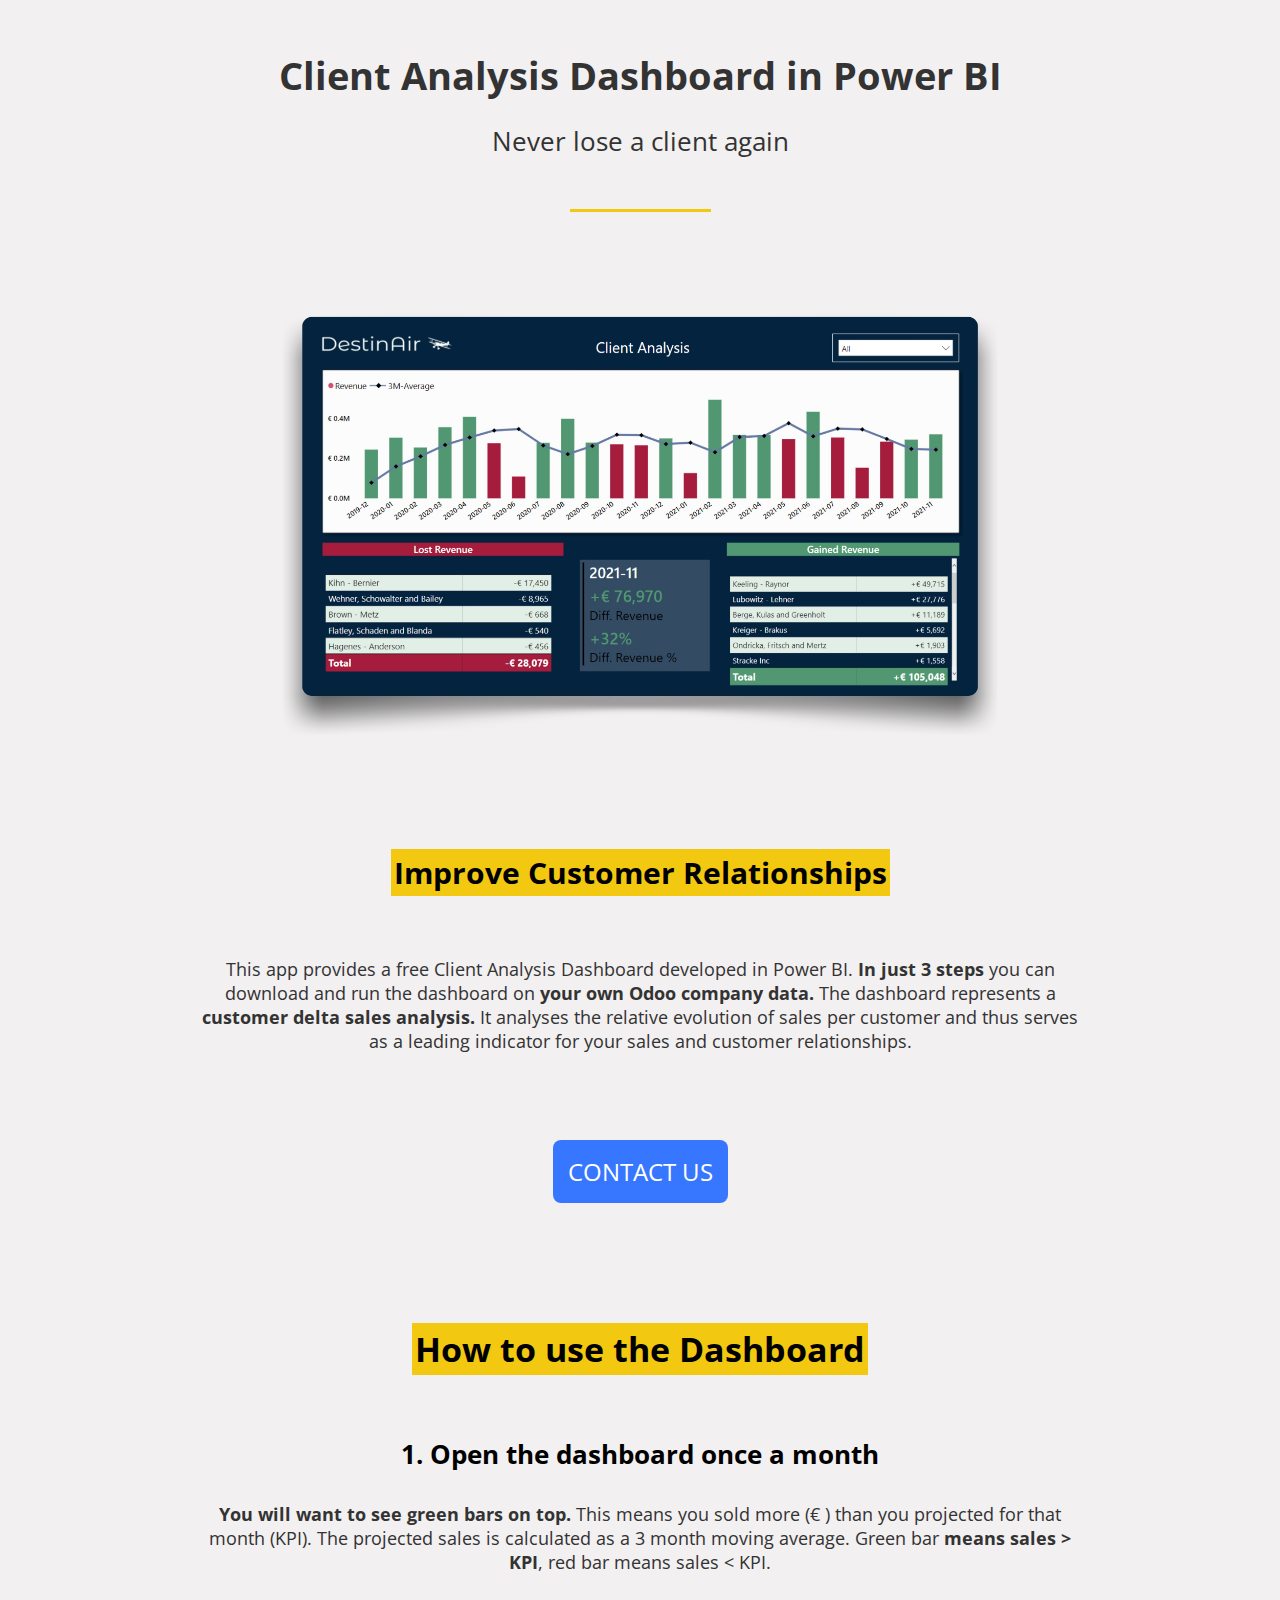
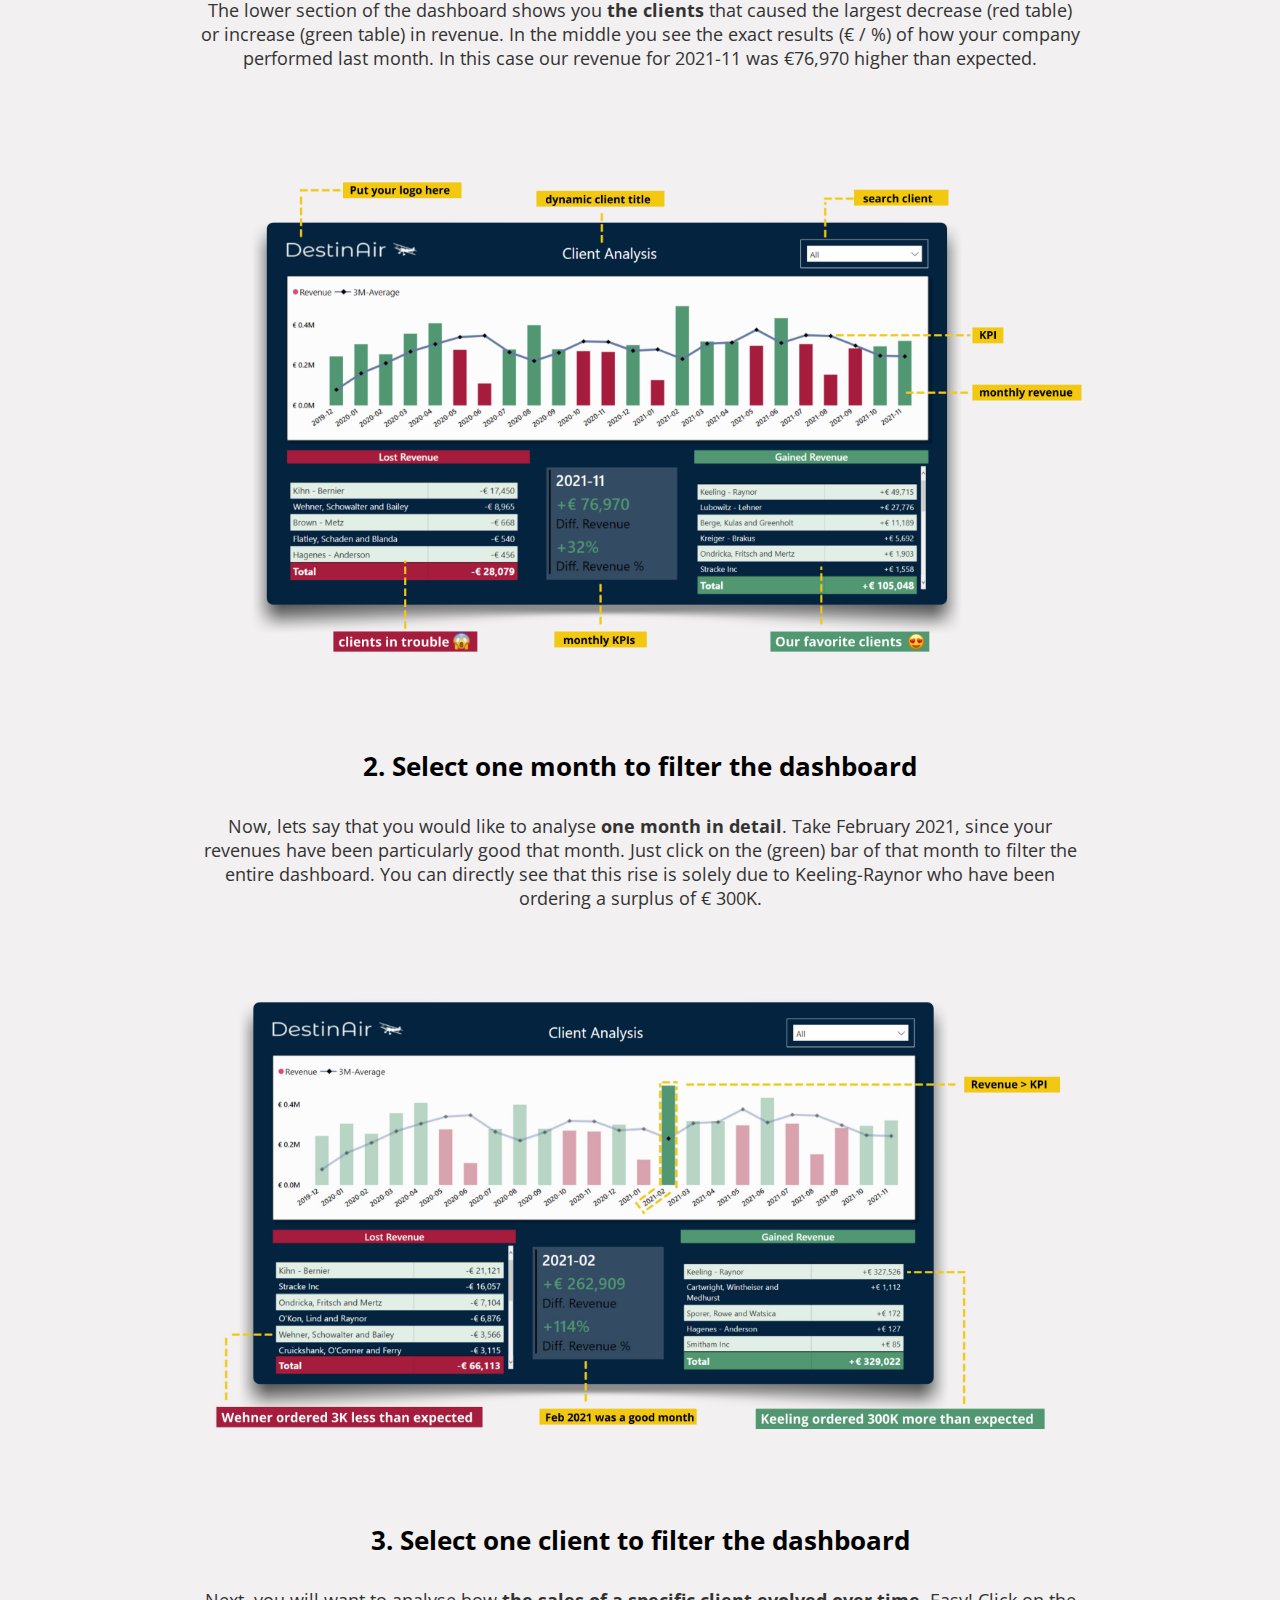
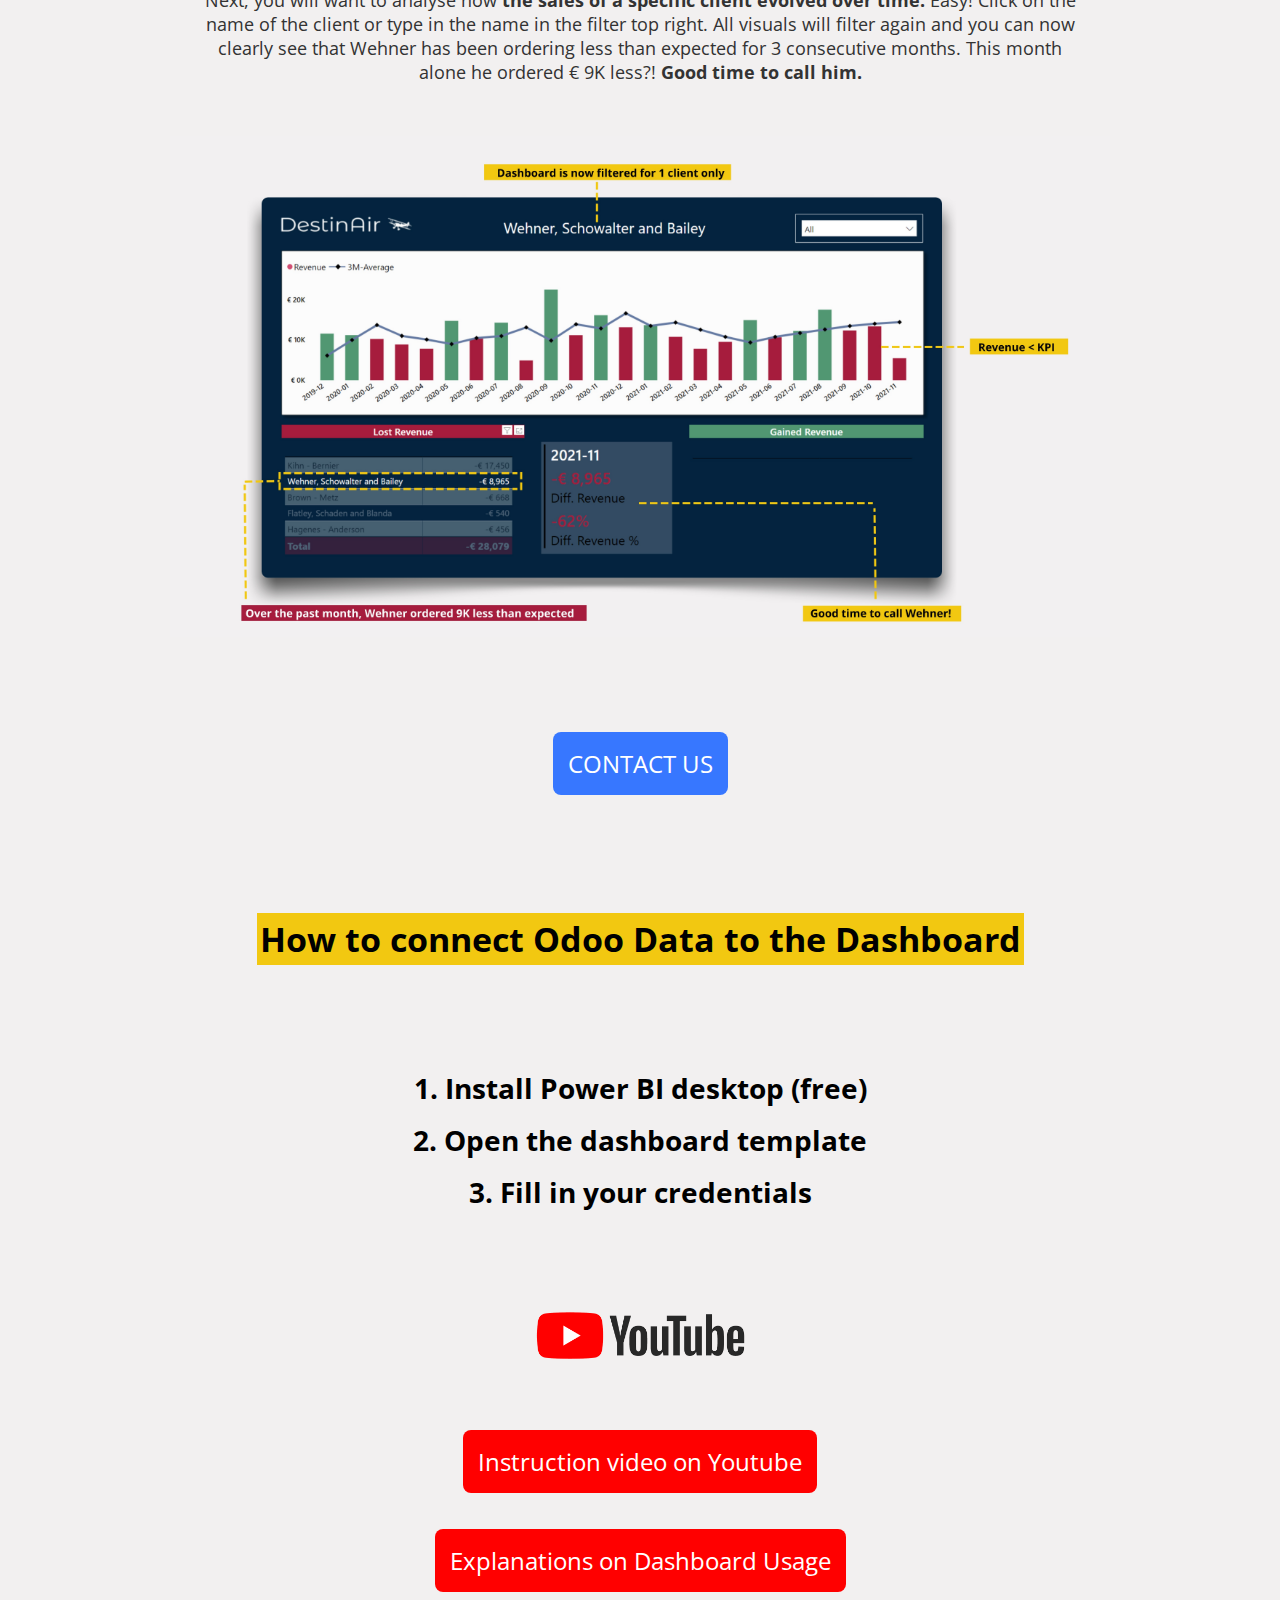
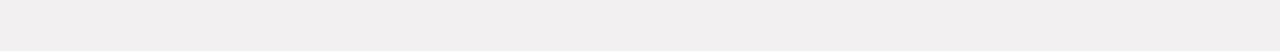
<file: clientanalysis_dashboard/static/description/index.html>
<html>

<head>
    <link rel="preconnect" href="https://fonts.googleapis.com">
    <link rel="preconnect" href="https://fonts.gstatic.com" crossorigin>
    <link href="https://fonts.googleapis.com/css2?family=Open+Sans:wght@300;400&display=swap" rel="stylesheet">

</head>


<body style="background-color:#f2f0f0; color:#333; width:940px;margin-left: auto; margin-right: auto">
    
    <section style="background-color:#f2f0f0;text-align:center;font-family: 'Open Sans', sans-serif; padding-top: 20px;">
        <div >
            <h1 class ="heading" >
                <span style="font-size:38px"> Client Analysis Dashboard in Power BI </span>
            </h1>
            <h2>
                <span style="font-size:26px; font-weight: 400"> Never lose a client again </span>
            </h2> 
            <br>
            <hr style="height:3px; width: 15%;border-width:0;color:#f2c811;background-color:#f2c811">
        </div>
        <div>
            <img src="./images/Odoo-overview-page.jpg" alt="Client Analysis Dashboard screenshot" style="width:100%"> 
        </div>
    </section>

    <section  style="text-align:center;background-color:#f2f0f0;font-family: 'Open Sans', sans-serif;">
        <h2  style= "padding: 34px; font-size: 30px; text-align: center; font-family: 'Open Sans','sans-serif';"> <span style="background-color: #f2c811; padding:3px;color:black"> Improve Customer Relationships</span> </h2>

        <div style="font-size: 18px; margin:30px">This app provides a free Client Analysis Dashboard developed in Power BI. <b>In just 3 steps</b> you can download and run the dashboard on
            <b>your own Odoo company data.</b> The dashboard represents a <b>customer delta sales analysis. 
            </b> It analyses the relative evolution of sales per customer and thus serves as a leading indicator for your sales and customer relationships.<b></b><br>
            <br><br> <br>
        </div>
            <a href="mailto:pwr.powerpartners.pro" style= "margin-bottom: 20px;
            padding: 15px;
            color: white;
            text-decoration: none;
            align-content: center;
            border-radius: 8px;
            background-color: #3777ff;
            opacity: 1;
            font-family: 'Open Sans', sans-serif;
            font-size: 24px;
            font-weight: 400;
            text-align: center;
            white-space: normal;">CONTACT US</a>
            <br> <br><br><br> <br> <br>
    </section>
    <section style="text-align:center;background-color:#f2f0f0;font-family: 'Open Sans', sans-serif;">
            <h2  style="font-size: 34px; text-align: center; font-family: 'Open Sans','sans-serif';"> <span style="background-color: #f2c811; padding:3px;color:black"> How to use the Dashboard</span> </h2>
            <div style="font-size: 26px; color: black;font-weight: 400;">
                <span><b><br>1. Open the dashboard once a month</b></span><br>
            </div>

            <div style="font-size: 18px; margin:30px"><b>You will want to see green bars on top.</b> This means you sold more (<span>&#8364;</span>
                ) than you projected for that month (KPI). The projected sales is calculated as a 3 month moving average. Green bar <b>means sales &gt; KPI</b>, red bar means sales &lt; KPI.
                <br><br>
                The lower section of the dashboard shows you <b>the clients</b> that caused the largest decrease (red table) or increase (green table) in revenue. In the middle you see the exact results (<span>&#8364;</span>
                / %) of how your company performed last month. In this case our revenue for 2021-11 was <span>&#8364;</span>76,970 higher than expected.
            </div>
            
            <br> <br> <br>
            <img src="images/Odoo-marketplace-cover-curved.jpg" alt="Client Analysis Dashboard with explanation screenshot" style="width:100%">
            <br> <br>   <br> 

            <div style="font-size: 26px;color: black;font-weight: 400;">
                <span><b><br>2. Select one month to filter the dashboard</b></span><br>
            </div>

            <div style="font-size: 18px; margin:30px">Now, lets say that you would like to analyse <b>one month in detail</b>.
                Take February 2021, since your revenues have been particularly good that month. Just click on the (green) bar of that month to filter the entire dashboard.
                 You can directly see that this rise is solely due to Keeling-Raynor who have been ordering a surplus of <span>&#8364;</span>
               300K.
            </div>

            <img src="images/month-selected-curved-2.jpg" alt="Selected month on Dashboard screenshot" style="width:100%"> 
            <br> <br> <br>
            <div style="font-size: 26px;color: black;font-weight: 400;">
                <span><b><br>3. Select one client to filter the dashboard</b></span>
            </div>
            <div style="font-size: 18px; margin:30px">Next, you will want to analyse how <b>the sales of a specific client evolved over time.</b>
                Easy! Click on the name of the client or type in the name in the filter top right. All visuals will filter again and you can now clearly see that Wehner has been ordering less than expected for 3 consecutive months.
               This month alone he ordered <span>&#8364;</span> 9K less?! <b>Good time to call him.</b></div>
            <br> 

            <div>
            <img src="images/Client-selected-curved.jpg" alt="Selected client on Dashboard screenshot" style="width:100%"> 
            <br> <br> <br><br> <br> <br>
            </div>
            <div>
            <a href="mailto:pwr.powerpartners.pro" style= "margin-bottom: 20px;
            padding: 15px;
            color: white;
            text-decoration: none;
            align-content: center;
            border-radius: 8px;
            background-color: #3777ff;
            opacity: 1;
            font-family: 'Open Sans', sans-serif;
            font-size: 24px;
            font-weight: 400;
            text-align: center;
            white-space: normal;">CONTACT US</a>
            <br> <br><br><br> <br>
        </div>
    </section>

    <section style="padding-top: 20px;text-align:center;background-color:#f2f0f0;font-family: 'Open Sans', sans-serif;">
        <h2  style="font-size: 34px; text-align: center; font-family: 'Open Sans','sans-serif';"> <span style="background-color: #f2c811; padding:3px;color:black"> How to connect Odoo Data to the Dashboard  </span> </h2>

        <div style=  "margin-top: 100px;
        font-family: 'Open Sans', sans-serif;
        color: black;
        font-size: 28px;
        line-height: 52px;
        font-weight: 700;"> 
        1. Install Power BI desktop (free)<br>2. Open the dashboard template<br>3. Fill in your credentials<br><br>
        </div>
        <div>
            <a href="https://www.youtube.com/watch?v=7McgxXBC6Ys">
                <img alt="Youtube Sign" src="images/youtube.png"
                width=25%>
            </a>
        <br> <br> <br>
        </div>
        <div>
            <a href="https://www.youtube.com/watch?v=7McgxXBC6Ys" style= "margin-bottom: 30px;
            padding: 15px;
            color: white;
            text-decoration: none;
            align-content: center;
            border-radius: 8px;
            background-color: #FF0000;
            opacity: 1;
            font-family: 'Open Sans', sans-serif;
            font-size: 24px;
            font-weight: 400;
            text-align: center;
            white-space: normal;">Instruction video on Youtube
            </a>
            <br> <br><br><br>

        </div>
        <div> <a href="https://www.youtube.com/watch?v=jzYOsd5nFSc" style= "margin-bottom: 40px;
            padding: 15px;
            color: white;
            text-decoration: none;
            align-content: center;
            border-radius: 8px;
            background-color: #FF0000;
            opacity: 1;
            font-family: 'Open Sans', sans-serif;
            font-size: 24px;
            font-weight: 400;
            text-align: center;
            white-space: normal;">Explanations on Dashboard Usage
            </a></div>
            <br><br><br>

    </section>
</file>
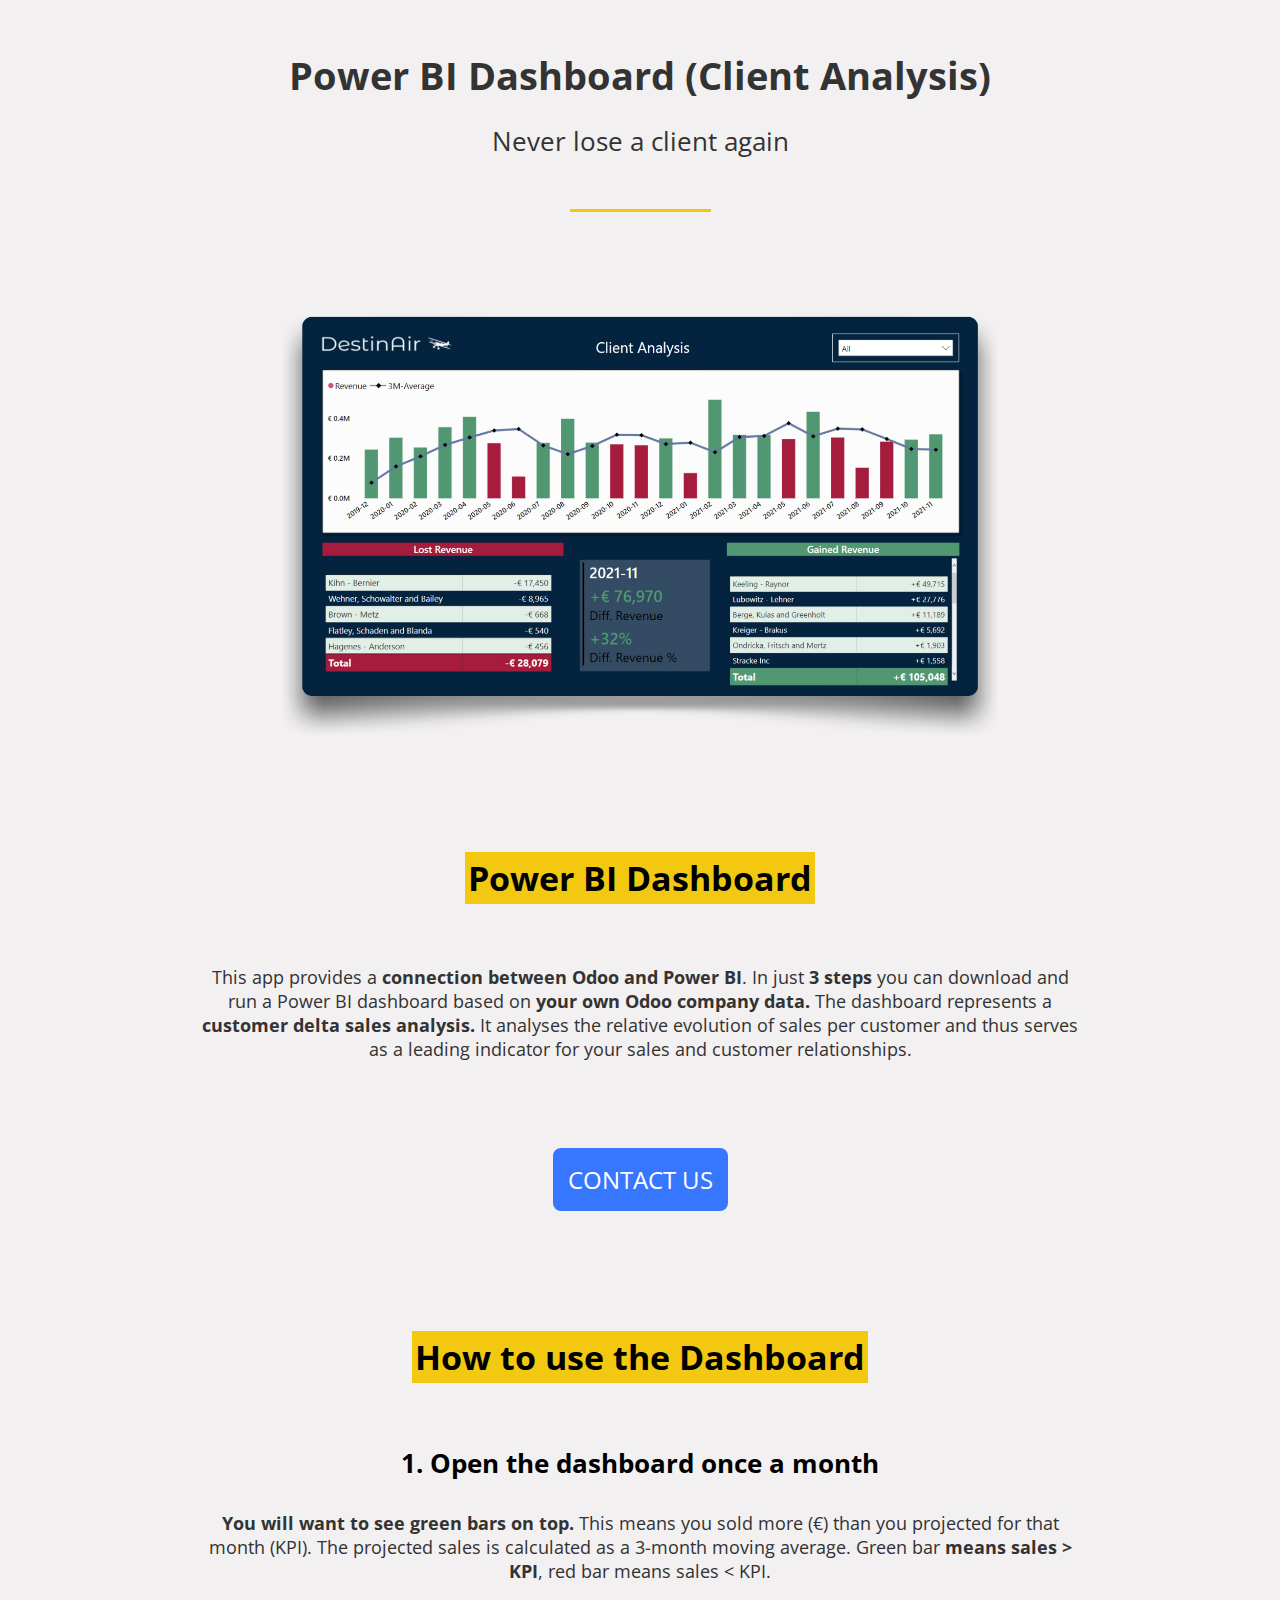
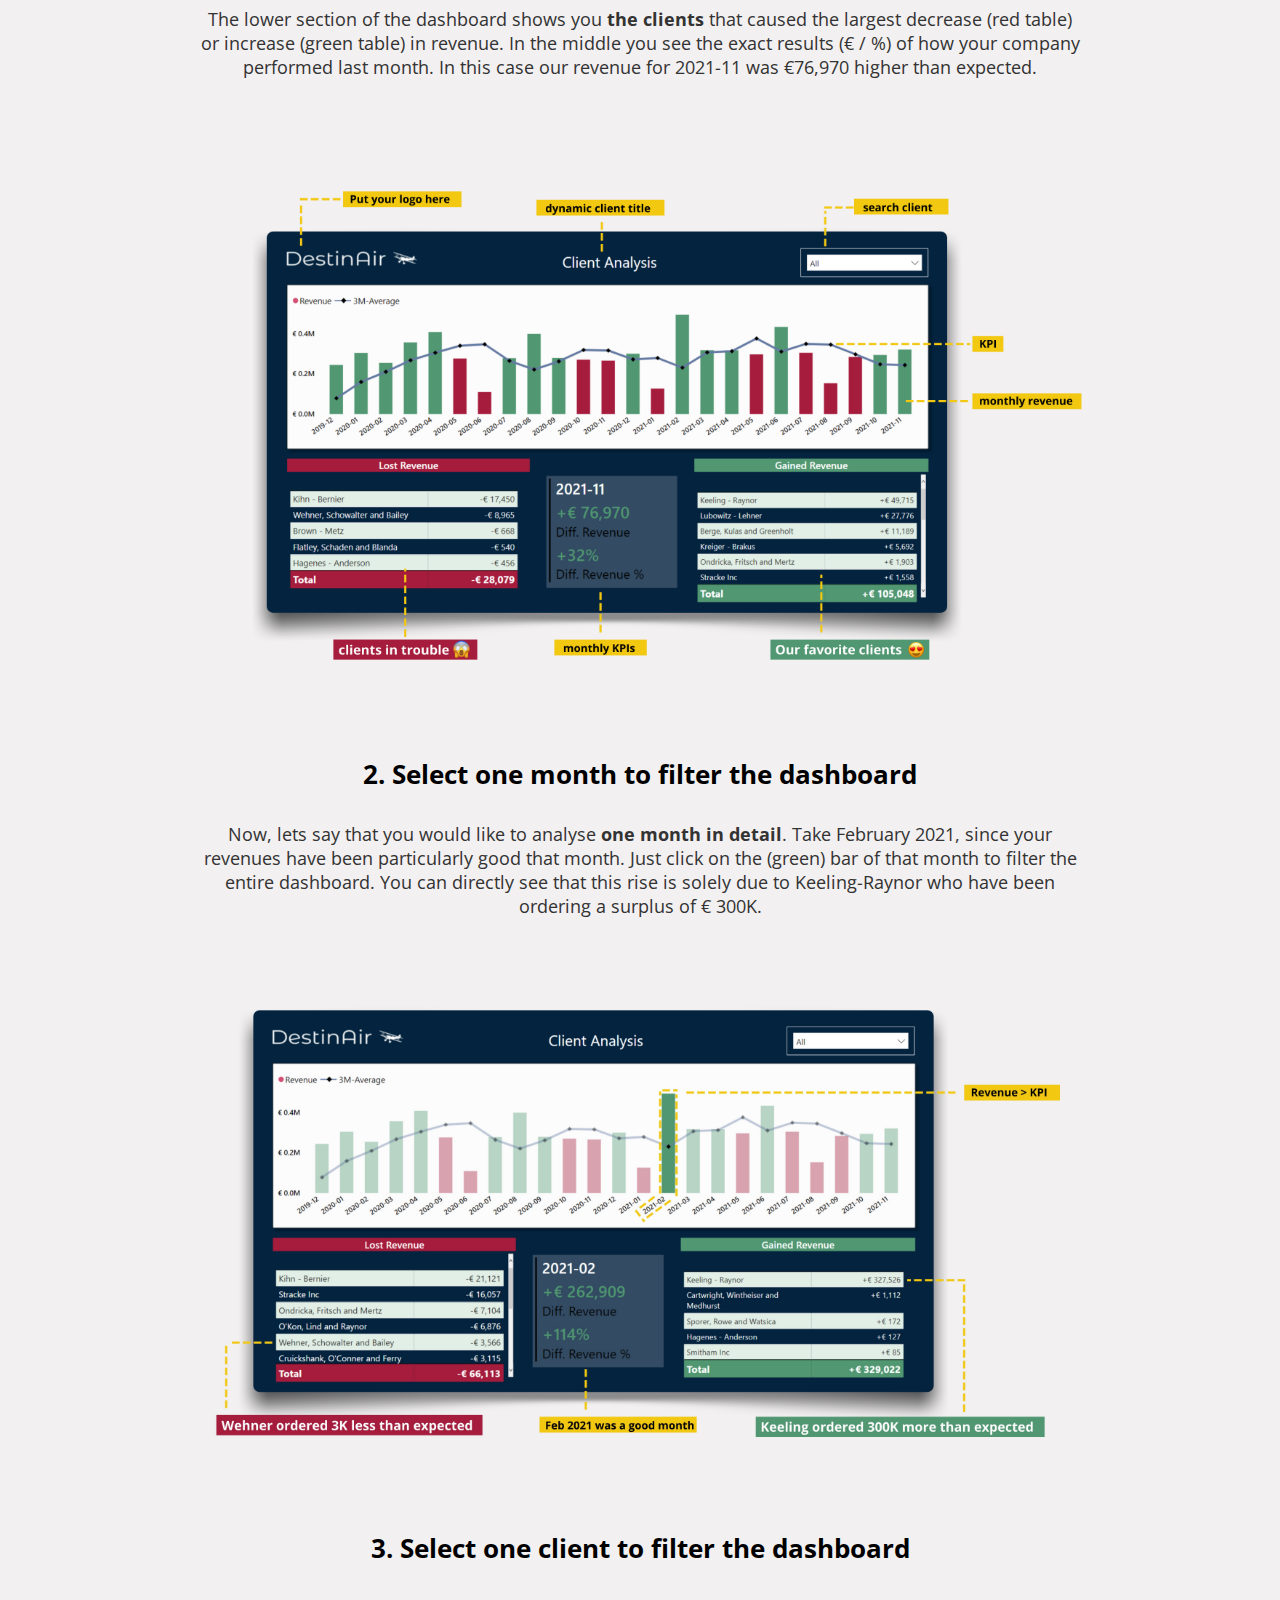
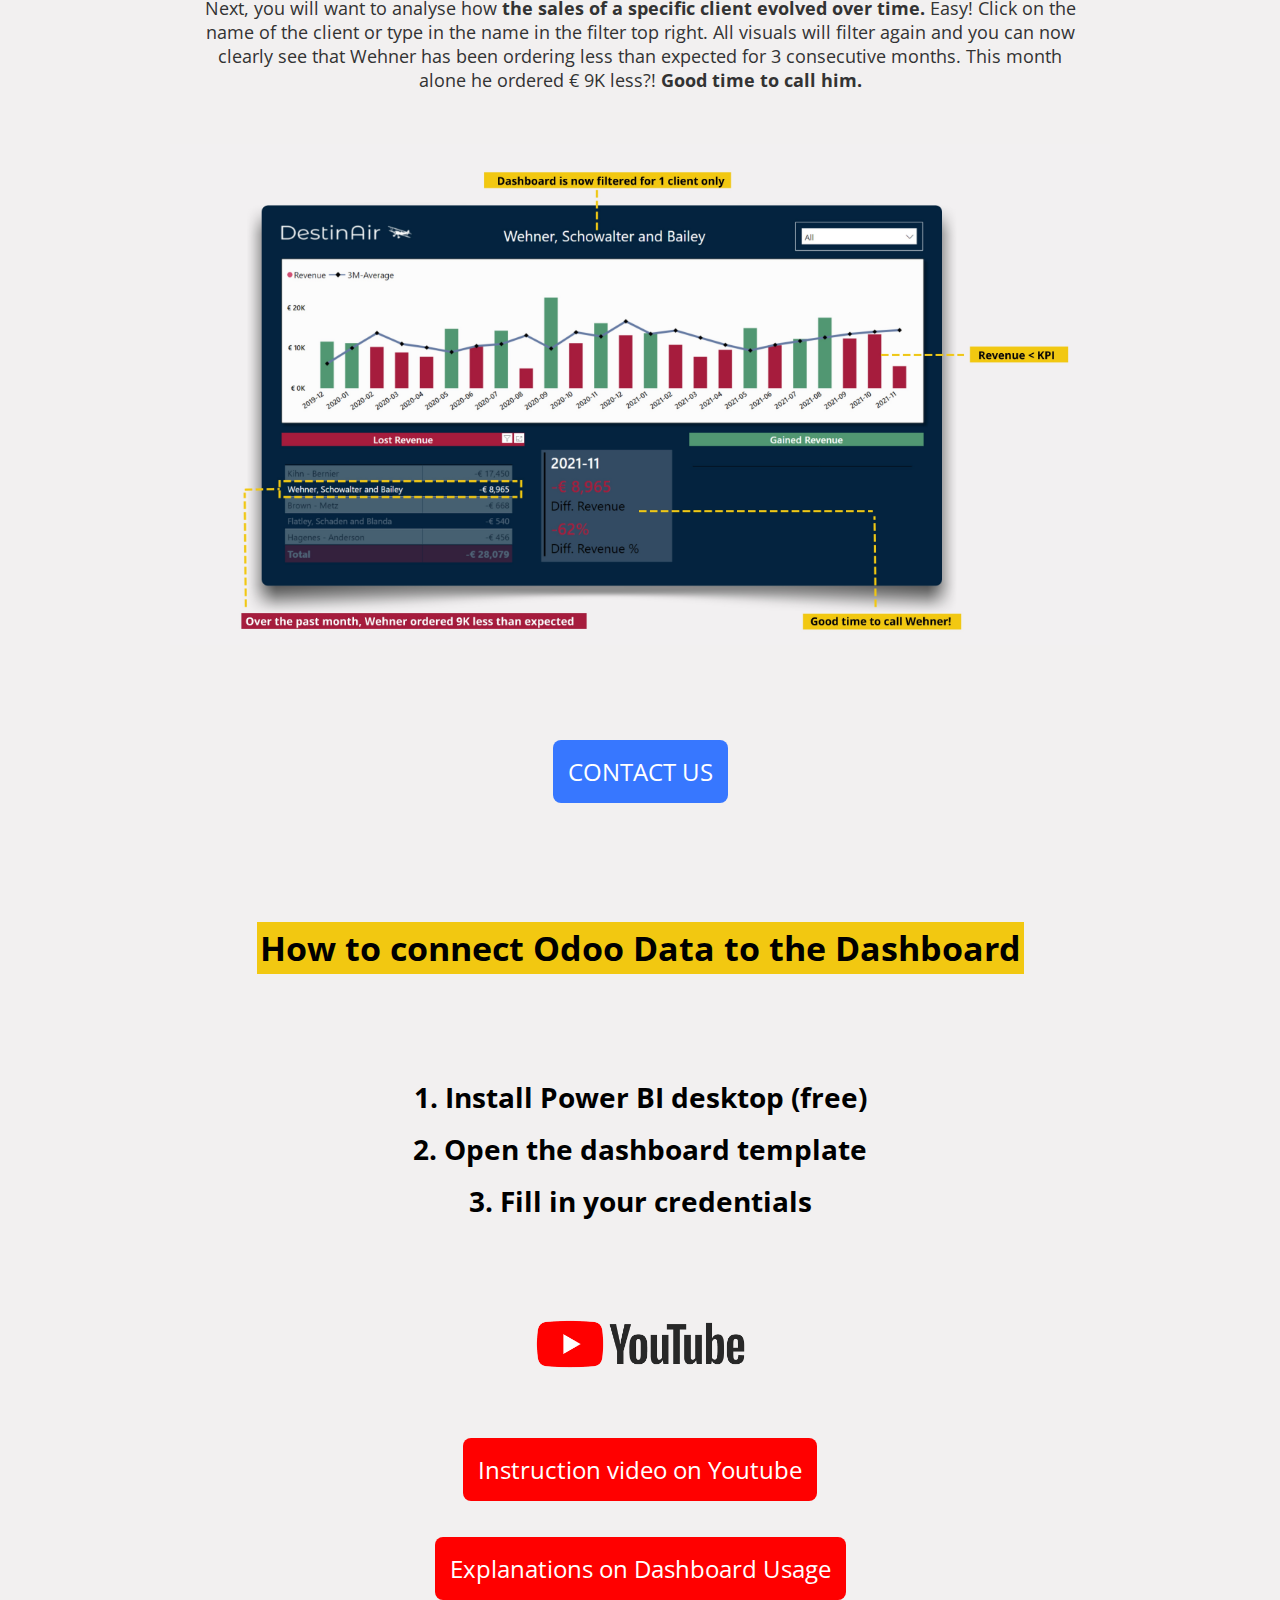
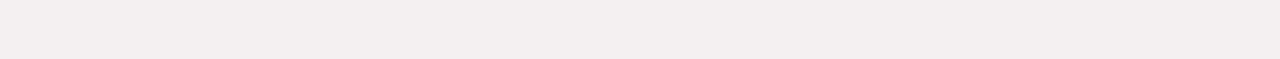
<file: power_bi/static/description/index.html>
<html>

<head>
    <link rel="preconnect" href="https://fonts.googleapis.com">
    <link rel="preconnect" href="https://fonts.gstatic.com" crossorigin>
    <link href="https://fonts.googleapis.com/css2?family=Open+Sans:wght@300;400&display=swap" rel="stylesheet">

</head>


<body style="background-color:#f2f0f0; color:#333; width:940px;margin-left: auto; margin-right: auto">
    
    <section style="background-color:#f2f0f0;text-align:center;font-family: 'Open Sans', sans-serif; padding-top: 20px;">
        <div >
            <h1 class ="heading" >
                <span style="font-size:38px"> Power BI Dashboard (Client Analysis) </span>
            </h1>
            <h2>
                <span style="font-size:26px; font-weight: 400"> Never lose a client again </span>
            </h2> 
            <br>
            <hr style="height:3px; width: 15%;border-width:0;color:#f2c811;background-color:#f2c811">
        </div>
        <div>
            <img src="./images/Odoo-overview-page.jpg" alt="Client Analysis Dashboard screenshot" style="width:100%"> 
        </div>
    </section>

    <section  style="text-align:center;background-color:#f2f0f0;font-family: 'Open Sans', sans-serif;">
        <h2  style= "padding: 34px; font-size: 34px; text-align: center; font-family: 'Open Sans','sans-serif';"> <span style="background-color: #f2c811; padding:3px;color:black"> Power BI Dashboard</span> </h2>

        <div style="font-size: 18px; margin:30px">This app provides a <b>connection between Odoo and Power BI</b>. In just <b> 3 steps</b> you can download and run a Power BI dashboard based on
            <b>your own Odoo company data.</b> The dashboard represents a <b>customer delta sales analysis. 
            </b> It analyses the relative evolution of sales per customer and thus serves as a leading indicator for your sales and customer relationships.<b></b><br>
            <br><br> <br>
        </div>
            <a href="mailto:pwr.powerpartners.pro" style= "margin-bottom: 20px;
            padding: 15px;
            color: white;
            text-decoration: none;
            align-content: center;
            border-radius: 8px;
            background-color: #3777ff;
            opacity: 1;
            font-family: 'Open Sans', sans-serif;
            font-size: 24px;
            font-weight: 400;
            text-align: center;
            white-space: normal;">CONTACT US</a>
            <br> <br><br><br> <br> <br>
    </section>
    <section style="text-align:center;background-color:#f2f0f0;font-family: 'Open Sans', sans-serif;">
            <h2  style="font-size: 34px; text-align: center; font-family: 'Open Sans','sans-serif';"> <span style="background-color: #f2c811; padding:3px;color:black"> How to use the Dashboard</span> </h2>
            <div style="font-size: 26px; color: black;font-weight: 400;">
                <span><b><br>1. Open the dashboard once a month</b></span><br>
            </div>

            <div style="font-size: 18px; margin:30px"><b>You will want to see green bars on top.</b> This means you sold more (<span>&#8364;</span>) than you projected for that month (KPI). The projected sales is calculated as a 3-month moving average. Green bar <b>means sales &gt; KPI</b>, red bar means sales &lt; KPI.
                <br><br>
                The lower section of the dashboard shows you <b>the clients</b> that caused the largest decrease (red table) or increase (green table) in revenue. In the middle you see the exact results (<span>&#8364;</span>
                / %) of how your company performed last month. In this case our revenue for 2021-11 was <span>&#8364;</span>76,970 higher than expected.
            </div>
            
            <br> <br> <br>
            <img src="images/Odoo-marketplace-cover-curved.jpg" alt="Client Analysis Dashboard with explanation screenshot" style="width:100%">
            <br> <br>   <br> 

            <div style="font-size: 26px;color: black;font-weight: 400;">
                <span><b><br>2. Select one month to filter the dashboard</b></span><br>
            </div>

            <div style="font-size: 18px; margin:30px">Now, lets say that you would like to analyse <b>one month in detail</b>.
                Take February 2021, since your revenues have been particularly good that month. Just click on the (green) bar of that month to filter the entire dashboard.
                 You can directly see that this rise is solely due to Keeling-Raynor who have been ordering a surplus of <span>&#8364;</span>
               300K.
            </div>

            <img src="images/month-selected-curved-2.jpg" alt="Selected month on Dashboard screenshot" style="width:100%"> 
            <br> <br> <br>
            <div style="font-size: 26px;color: black;font-weight: 400;">
                <span><b><br>3. Select one client to filter the dashboard</b></span>
            </div>
            <div style="font-size: 18px; margin:30px">Next, you will want to analyse how <b>the sales of a specific client evolved over time.</b>
                Easy! Click on the name of the client or type in the name in the filter top right. All visuals will filter again and you can now clearly see that Wehner has been ordering less than expected for 3 consecutive months.
               This month alone he ordered <span>&#8364;</span> 9K less?! <b>Good time to call him.</b></div>
            <br> 

            <div>
            <img src="images/Client-selected-curved.jpg" alt="Selected client on Dashboard screenshot" style="width:100%"> 
            <br> <br> <br><br> <br> <br>
            </div>
            <div>
            <a href="mailto:pwr.powerpartners.pro" style= "margin-bottom: 20px;
            padding: 15px;
            color: white;
            text-decoration: none;
            align-content: center;
            border-radius: 8px;
            background-color: #3777ff;
            opacity: 1;
            font-family: 'Open Sans', sans-serif;
            font-size: 24px;
            font-weight: 400;
            text-align: center;
            white-space: normal;">CONTACT US</a>
            <br> <br><br><br> <br>
        </div>
    </section>

    <section style="padding-top: 20px;text-align:center;background-color:#f2f0f0;font-family: 'Open Sans', sans-serif;">
        <h2  style="font-size: 34px; text-align: center; font-family: 'Open Sans','sans-serif';"> <span style="background-color: #f2c811; padding:3px;color:black"> How to connect Odoo Data to the Dashboard  </span> </h2>

        <div style=  "margin-top: 100px;
        font-family: 'Open Sans', sans-serif;
        color: black;
        font-size: 28px;
        line-height: 52px;
        font-weight: 700;"> 
        1. Install Power BI desktop (free)<br>2. Open the dashboard template<br>3. Fill in your credentials<br><br>
        </div>
        <div>
            <a href="https://www.youtube.com/watch?v=7McgxXBC6Ys" target="_blank" rel="noopener noreferrer">
                <img alt="Youtube Sign" src="images/youtube.png"
                width=25%>
            </a>
        <br> <br> <br>
        </div>
        <div>
            <a href="https://www.youtube.com/watch?v=7McgxXBC6Ys" target="_blank" rel="noopener noreferrer" style= "margin-bottom: 30px;
            padding: 15px;
            color: white;
            text-decoration: none;
            align-content: center;
            border-radius: 8px;
            background-color: #FF0000;
            opacity: 1;
            font-family: 'Open Sans', sans-serif;
            font-size: 24px;
            font-weight: 400;
            text-align: center;
            white-space: normal;">Instruction video on Youtube
            </a>
            <br> <br><br><br>

        </div>
        <div> <a href="https://www.youtube.com/watch?v=jzYOsd5nFSc" target="_blank" rel="noopener noreferrer" style= "margin-bottom: 40px;
            padding: 15px;
            color: white;
            text-decoration: none;
            align-content: center;
            border-radius: 8px;
            background-color: #FF0000;
            opacity: 1;
            font-family: 'Open Sans', sans-serif;
            font-size: 24px;
            font-weight: 400;
            text-align: center;
            white-space: normal;">Explanations on Dashboard Usage
            </a></div>
            <br><br><br>

    </section>
</file>
